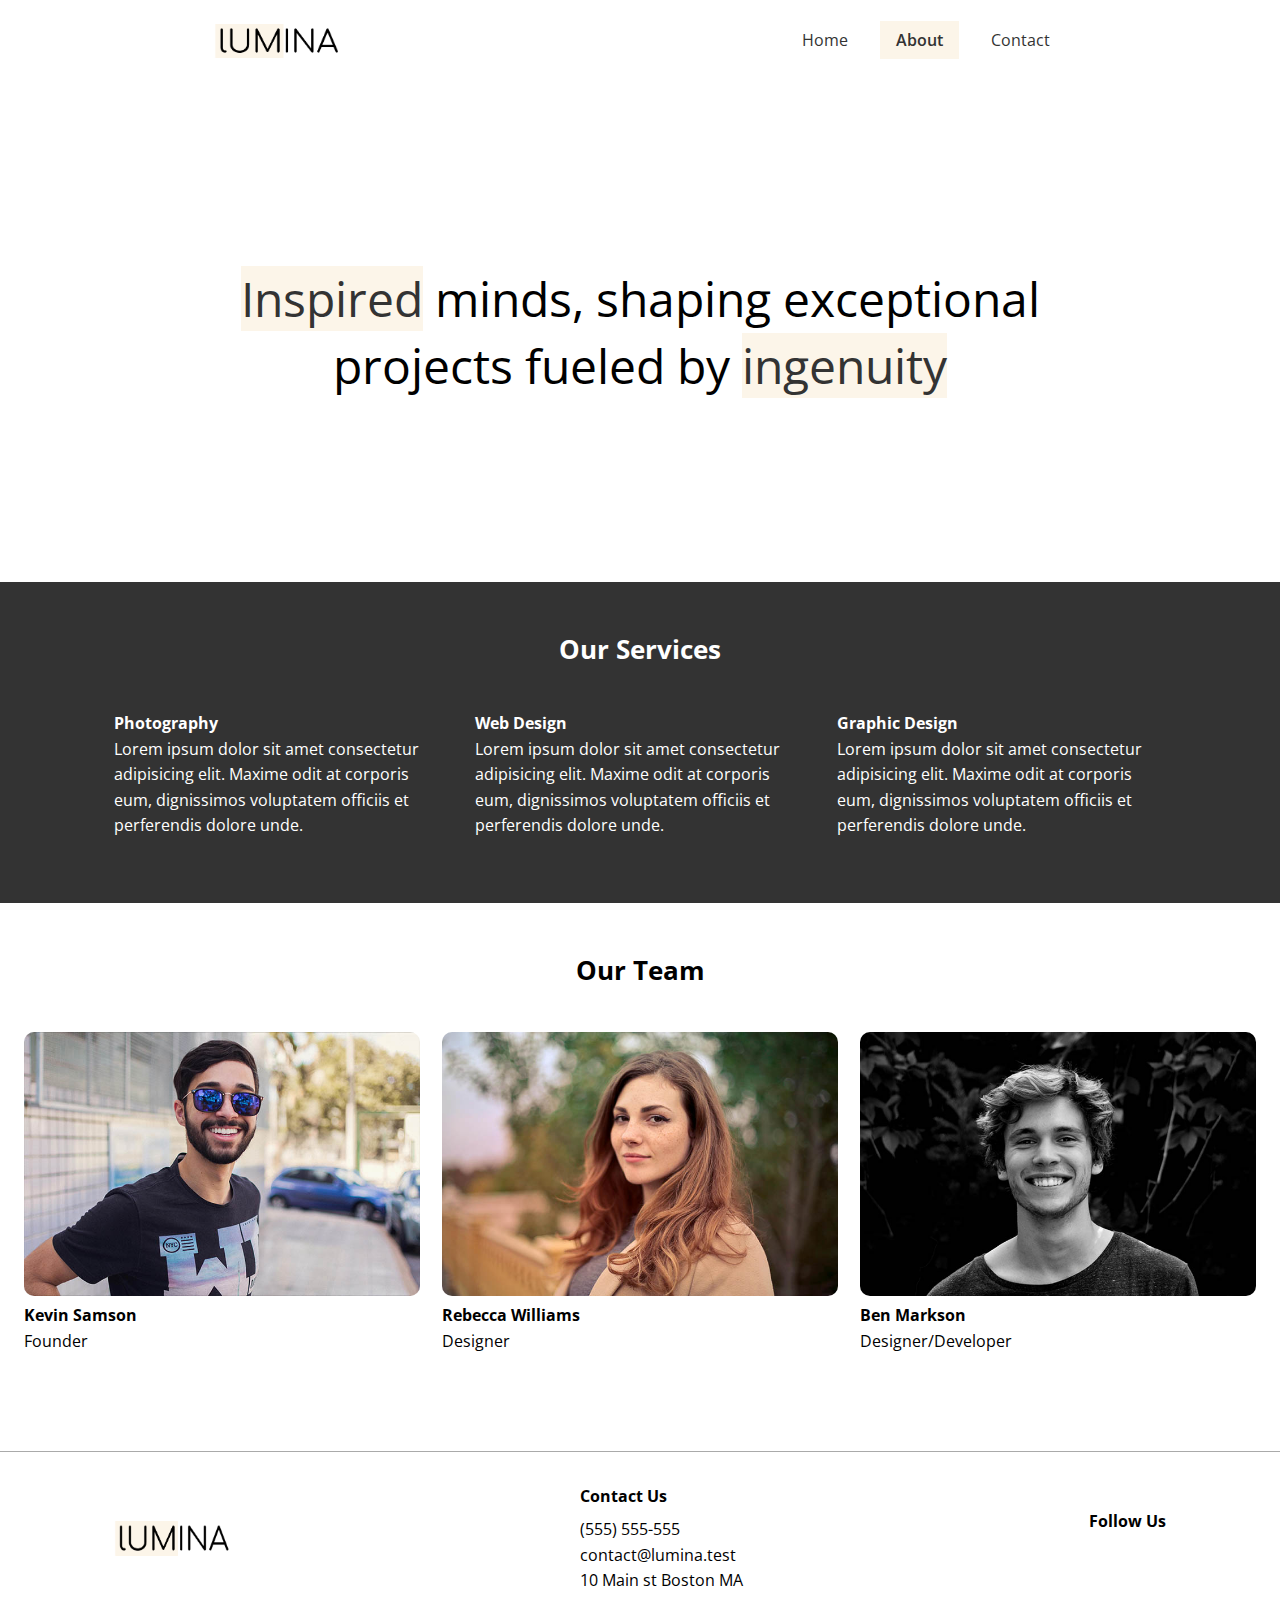
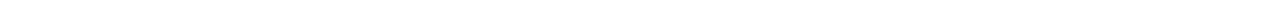
<file: about.html>
<!DOCTYPE html>
<html lang="en">
  <head>
    <meta charset="UTF-8" />
    <meta name="viewport" content="width=device-width, initial-scale=1.0" />
    <link
      rel="stylesheet"
      href="https://cdnjs.cloudflare.com/ajax/libs/font-awesome/6.6.0/css/all.min.css"
      integrity="sha512-Kc323vGBEqzTmouAECnVceyQqyqdsSiqLQISBL29aUW4U/M7pSPA/gEUZQqv1cwx4OnYxTxve5UMg5GT6L4JJg=="
      crossorigin="anonymous"
      referrerpolicy="no-referrer"
    />
    <link rel="preconnect" href="https://fonts.googleapis.com" />
    <link rel="preconnect" href="https://fonts.gstatic.com" crossorigin />
    <link
      href="https://fonts.googleapis.com/css2?family=Lato:ital,wght@0,100;0,300;0,400;0,700;0,900;1,100;1,300;1,400;1,700;1,900&family=Open+Sans:ital,wght@0,300..800;1,300..800&display=swap"
      rel="stylesheet"
    />
    <link rel="stylesheet" href="css/styles.css" />
    <link rel="icon" href="images/favicon.ico" />
    <title>About Lumina Creative</title>
  </head>
  <body>
    <header class="header">
      <div class="container container-sm header-flex">
        <img src="images/logo.png" alt="Lumina Creative" class="logo" />
        <ul class="main-menu">
          <li><a href="/">Home</a></li>
          <li><a href="about.html" class="current">About</a></li>
          <li><a href="contact.html">Contact</a></li>
        </ul>
      </div>
    </header>

    <section class="hero">
      <div class="container container-sm">
        <h2>
          <span class="bg-primary">Inspired</span> minds, shaping exceptional
          projects fueled by <span class="bg-primary">ingenuity</span>
        </h2>
      </div>
    </section>

    <section class="services bg-dark">
      <div class="container">
        <h2 class="section-heading">Our Services</h2>
        <div class="services-flex">
          <div class="service-item">
            <h4>Photography</h4>
            <p>
              Lorem ipsum dolor sit amet consectetur adipisicing elit. Maxime
              odit at corporis eum, dignissimos voluptatem officiis et
              perferendis dolore unde.
            </p>
          </div>
          <div class="service-item">
            <h4>Web Design</h4>
            <p>
              Lorem ipsum dolor sit amet consectetur adipisicing elit. Maxime
              odit at corporis eum, dignissimos voluptatem officiis et
              perferendis dolore unde.
            </p>
          </div>
          <div class="service-item">
            <h4>Graphic Design</h4>
            <p>
              Lorem ipsum dolor sit amet consectetur adipisicing elit. Maxime
              odit at corporis eum, dignissimos voluptatem officiis et
              perferendis dolore unde.
            </p>
          </div>
        </div>
      </div>
    </section>

    <section class="team">
      <div class="container container-lg">
        <h2 class="section-heading">Our Team</h2>
        <div class="team-flex">
          <div class="team-item">
            <img src="images/team1.jpg" alt="Team Member" />
            <h4>Kevin Samson</h4>
            <p>Founder</p>
          </div>
          <div class="team-item">
            <img src="images/team2.jpg" alt="Team Member" />
            <h4>Rebecca Williams</h4>
            <p>Designer</p>
          </div>
          <div class="team-item">
            <img src="images/team3.jpg" alt="Team Member" />
            <h4>Ben Markson</h4>
            <p>Designer/Developer</p>
          </div>
        </div>
      </div>
    </section>

    <footer class="footer">
      <div class="container footer-flex">
        <img src="images/logo.png" alt="Lumina Creative" />
        <div>
          <h4>Contact Us</h4>
          <ul>
            <li>(555) 555-555</li>
            <li>contact@lumina.test</li>
            <li>10 Main st Boston MA</li>
          </ul>
        </div>
        <div>
          <h4>Follow Us</h4>
          <a href="#"><i class="fab fa-facebook fa-2x"></i></a>
          <a href="#"><i class="fab fa-twitter fa-2x"></i></a>
          <a href="#"><i class="fab fa-instagram fa-2x"></i></a>
          <a href="#"><i class="fab fa-pinterest fa-2x"></i></a>
          <a href="#"><i class="fab fa-tubmlr fa-2x"></i></a>
        </div>
      </div>
    </footer>
  </body>
</html>
</file>
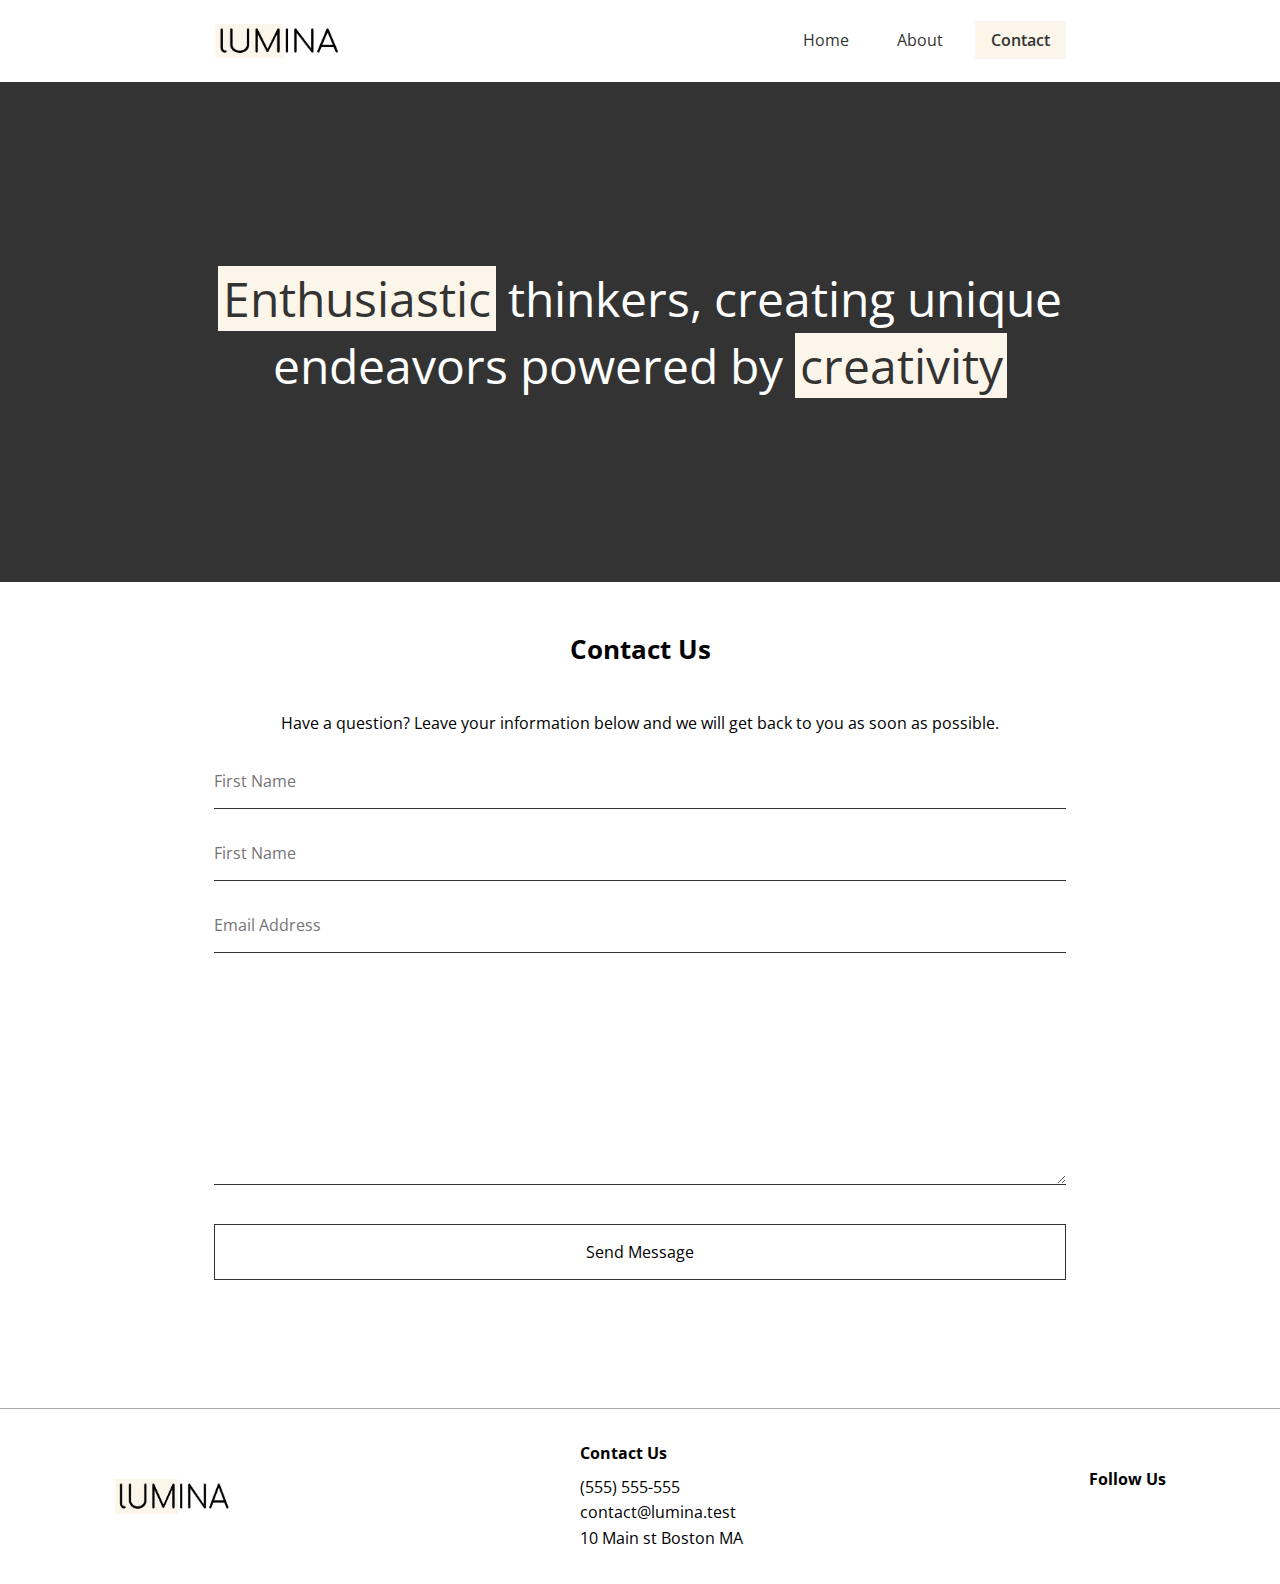
<file: contact.html>
<!DOCTYPE html>
<html lang="en">
  <head>
    <meta charset="UTF-8" />
    <meta name="viewport" content="width=device-width, initial-scale=1.0" />
    <link
      rel="stylesheet"
      href="https://cdnjs.cloudflare.com/ajax/libs/font-awesome/6.6.0/css/all.min.css"
      integrity="sha512-Kc323vGBEqzTmouAECnVceyQqyqdsSiqLQISBL29aUW4U/M7pSPA/gEUZQqv1cwx4OnYxTxve5UMg5GT6L4JJg=="
      crossorigin="anonymous"
      referrerpolicy="no-referrer"
    />
    <link rel="preconnect" href="https://fonts.googleapis.com" />
    <link rel="preconnect" href="https://fonts.gstatic.com" crossorigin />
    <link
      href="https://fonts.googleapis.com/css2?family=Lato:ital,wght@0,100;0,300;0,400;0,700;0,900;1,100;1,300;1,400;1,700;1,900&family=Open+Sans:ital,wght@0,300..800;1,300..800&display=swap"
      rel="stylesheet"
    />
    <link rel="stylesheet" href="css/styles.css" />
    <link rel="icon" href="images/favicon.ico" />
    <title>Contact Lumina Creative</title>
  </head>
  <body>
    <header class="header">
      <div class="container container-sm header-flex">
        <img src="images/logo.png" alt="Lumina Creative" class="logo" />
        <ul class="main-menu">
          <li><a href="/">Home</a></li>
          <li><a href="about.html">About</a></li>
          <li><a href="contact.html" class="current">Contact</a></li>
        </ul>
      </div>
    </header>

    <section class="hero bg-dark">
      <div class="container container-sm">
        <h2>
          <span class="bg-primary">Enthusiastic</span> thinkers, creating unique
          endeavors powered by <span class="bg-primary">creativity</span>
        </h2>
      </div>
    </section>

    <section class="contact">
      <div class="container container-sm">
        <h2 class="section-heading">Contact Us</h2>
        <p>
          Have a question? Leave your information below and we will get back to
          you as soon as possible.
        </p>
        <!-- NETLIFY!!!!!!!!!!!!!!!! -->
        <form action="">
          <div class="form-group">
            <label for="first-name" class="visually-hidden">First Name</label>
            <input
              type="text"
              id="first-name"
              name="first-name"
              placeholder="First Name"
            />
          </div>
          <div class="form-group">
            <label for="last-name" class="visually-hidden">Last Name</label>
            <input
              type="text"
              id="last-name"
              name="last-name"
              placeholder="First Name"
            />
          </div>
          <div class="form-group">
            <label for="email" class="visually-hidden">Email Adress</label>
            <input
              type="text"
              id="email"
              name="email"
              placeholder="Email Address"
            />
          </div>
          <div class="form-group">
            <label for="message" class="visually-hidden">Message</label>
            <textarea id="message" name="message" placeholder="Message">
            </textarea>
          </div>
          <div class="form-group">
            <button type="submit" class="btn">Send Message</button>
          </div>
        </form>
      </div>
    </section>

    <footer class="footer">
      <div class="container footer-flex">
        <img src="images/logo.png" alt="Lumina Creative" />
        <div>
          <h4>Contact Us</h4>
          <ul>
            <li>(555) 555-555</li>
            <li>contact@lumina.test</li>
            <li>10 Main st Boston MA</li>
          </ul>
        </div>
        <div>
          <h4>Follow Us</h4>
          <a href="#"><i class="fab fa-facebook fa-2x"></i></a>
          <a href="#"><i class="fab fa-twitter fa-2x"></i></a>
          <a href="#"><i class="fab fa-instagram fa-2x"></i></a>
          <a href="#"><i class="fab fa-pinterest fa-2x"></i></a>
          <a href="#"><i class="fab fa-tubmlr fa-2x"></i></a>
        </div>
      </div>
    </footer>
  </body>
</html>
</file>
<file: css/styles.css>
* {
  margin: 0;
  padding: 0;
  box-sizing: border-box;
}

:root {
  --primary-color: #fcf5e9;
  --dark-color: #333;
  --container-normal: 1100px;
  --container-wide: 1400px;
  --container-narrow: 900px;
}

body {
  font-family: "Open Sans", sans-serif;
  line-height: 1.6;
}

a {
  text-decoration: none;
  color: #333;
}

ul {
  list-style: none;
}

img {
  max-width: 100%;
}

/* Utility Classes */
.bg-primary {
  background: var(--primary-color);
  color: #333;
}

.bg-dark {
  background: var(--dark-color);
  color: #fff;
}

.bg-dark .bg-primary {
  padding: 0 0.3rem;
}

.btn {
  display: inline-block;
  padding: 1rem 2rem;
  border: 1px solid #333;
  background-color: transparent;
  font-family: inherit;
  font-size: inherit;
  cursor: pointer;
}

.btn:hover {
  background: #333;
  color: #fff;
}

.visually-hidden {
  clip: rect(0 0 0 0);
  clip-path: inset(50%);
  height: 1px;
  overflow: hidden;
  position: absolute;
  white-space: nowrap;
  width: 1px;
}

.section-heading {
  font-size: 1.6rem;
  text-align: center;
  margin-bottom: 40px;
}

/* Container */
.container {
  max-width: var(--container-normal);
  margin: 0 auto;
  padding: 0 1.5rem;
}

/* Large Container */
.container-lg {
  max-width: var(--container-wide);
}

/* Small Container */
.container-sm {
  max-width: var(--container-narrow);
}

/* Header */

.header {
  margin: 1.5rem auto;
}
.header .logo {
  width: 130px;
}

.header .header-flex {
  display: flex;
  justify-content: space-between;
  align-items: center;
}

.header .main-menu {
  display: flex;
  gap: 1rem;
}

.header .main-menu a {
  padding: 0.5rem 1rem;
}

.header .main-menu a:hover {
  background-color: var(--primary-color);
}

.current {
  background-color: var(--primary-color);
  font-weight: 600;
}

/* Hero */

.hero {
  height: 500px;
  display: flex;
  justify-content: center;
  align-items: center;
  text-align: center;
}

.hero h2 {
  font-size: 3rem;
  line-height: 1.4;
  font-weight: normal;
}

.gallery-flex {
  display: flex;
  justify-content: center;
  flex-wrap: wrap;
  gap: 20px;
}

.gallery-item {
  width: calc(33.333% - 20px);
  border-radius: 10px;
}

.gallery-item img {
  border-radius: 10px;
}

.gallery-item:hover {
  opacity: 0.9;
}

/* Footer */

.footer {
  border-top: 1px solid #aaa;
  padding: 2rem 1.5rem;
  margin-top: 2rem;
}

.footer .footer-flex {
  display: flex;
  justify-content: space-between;
  align-items: center;
}

.footer img {
  width: 120px;
  height: 35px;
}

.footer h4 {
  font-size: 1rem;
  margin-bottom: 0.5rem;
}

.footer a {
  margin: 0.2rem;
}

/* Services */

.services {
  padding: 3rem 0rem 4rem;
}

.services-flex {
  display: flex;
  gap: 2rem;
}

.services-item h4 {
  font-size: 1.1rem;
  margin-bottom: 0.7rem;
}

/* Team */

.team {
  padding: 3rem 0 4rem;
}

.team-flex {
  display: flex;
  gap: 1.4rem;
}

.team img {
  border-radius: 10px;
}

/* Contact */

.contact {
  padding: 3rem 0 4rem;
}

.contact p {
  text-align: center;
  margin-bottom: 2rem;
}

.form-group {
  margin: 2rem 0;
}

.contact input,
.contact textarea {
  border: none;
  border-bottom: 1px #333 solid;
  width: 100%;
  font-family: inherit;
  font-size: inherit;
  padding-bottom: 1rem;
}

.contact textarea {
  height: 200px;
}

.contact input:focus,
.contact textarea:focus {
  outline: 0;
}

.contact button {
  width: 100%;
}

/* Media Queries (dlia menshe nizh 768px) */
@media (max-width: 768px) {
  .header .header-flex,
  .footer .footer-flex,
  .services .services-flex,
  .team .team-flex {
    flex-direction: column;
    gap: 1.5rem;
  }

  .hero {
    height: 300px;
  }

  .hero h2 {
    font-size: 1.8rem;
  }

  .gallery-item {
    width: calc(50% - 20px);
  }

  .footer .footer-flex {
    text-align: center;
  }
}
</file>
